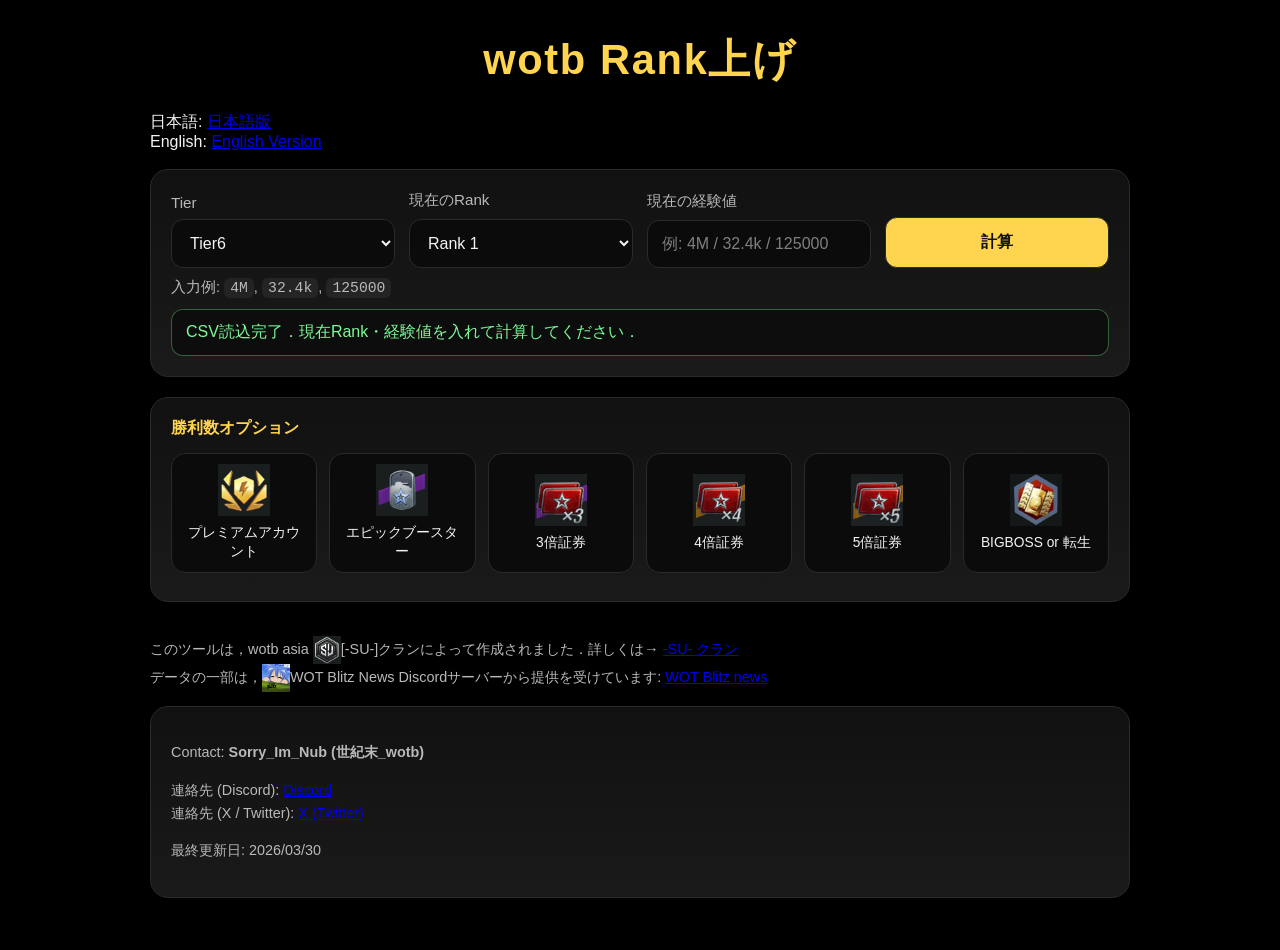
<file: index.html>
<!DOCTYPE html>
<html lang="ja">
<head>
  <meta charset="UTF-8" />
  <meta name="viewport" content="width=device-width, initial-scale=1.0" />
  <title>wotb Rank上げ</title>
  <style>
    :root {
      --bg: #000000;
      --panel: #111111;
      --panel-2: #1a1a1a;
      --text: #f4f4f4;
      --sub: #b9b9b9;
      --accent: #ffd54f;
      --border: #2a2a2a;
      --good: #7CFC98;
      --bad: #ff8a80;
    }

    * { box-sizing: border-box; }

    body {
      margin: 0;
      font-family: "Segoe UI", "Hiragino Sans", "Yu Gothic UI", sans-serif;
      background: var(--bg);
      color: var(--text);
      min-height: 100vh;
      padding: 32px 16px;
    }

    .container {
      max-width: 980px;
      margin: 0 auto;
    }

    h1 {
      text-align: center;
      margin: 0 0 24px;
      font-size: clamp(1.8rem, 4vw, 2.6rem);
      color: var(--accent);
      letter-spacing: 0.04em;
    }

    .card {
      background: linear-gradient(180deg, var(--panel), var(--panel-2));
      border: 1px solid var(--border);
      border-radius: 18px;
      padding: 20px;
      box-shadow: 0 10px 30px rgba(0,0,0,0.35);
      margin-bottom: 20px;
    }

    .controls {
      display: grid;
      grid-template-columns: repeat(auto-fit, minmax(220px, 1fr));
      gap: 14px;
      align-items: end;
    }

    label {
      display: block;
      margin-bottom: 8px;
      color: var(--sub);
      font-size: 0.95rem;
    }

    select, input, button {
      width: 100%;
      border-radius: 12px;
      border: 1px solid var(--border);
      background: #0b0b0b;
      color: var(--text);
      padding: 14px;
      font-size: 1rem;
    }

    input::placeholder { color: #7f7f7f; }

    button {
      background: var(--accent);
      color: #111;
      font-weight: 700;
      cursor: pointer;
      transition: transform 0.12s ease, opacity 0.12s ease;
    }

    button:hover {
      transform: translateY(-1px);
      opacity: 0.95;
    }

    .hint {
      margin-top: 10px;
      color: var(--sub);
      font-size: 0.92rem;
    }

    .status {
      margin-top: 12px;
      padding: 12px 14px;
      border-radius: 12px;
      background: #0d0d0d;
      border: 1px solid var(--border);
      white-space: pre-wrap;
    }

    .status.good {
      border-color: rgba(124, 252, 152, 0.35);
      color: var(--good);
    }

    .status.bad {
      border-color: rgba(255, 138, 128, 0.35);
      color: var(--bad);
    }

    .result-grid {
      display: grid;
      grid-template-columns: repeat(auto-fit, minmax(280px, 1fr));
      gap: 14px;
    }

    .option-panel {
      margin-bottom: 20px;
    }

    .option-title {
      font-size: 1rem;
      font-weight: 700;
      color: var(--accent);
      margin-bottom: 14px;
    }

    .option-grid {
      display: grid;
      grid-template-columns: repeat(6, minmax(0, 1fr));
      gap: 12px;
    }

    .option-tile input {
      display: none;
    }

    .option-box {
      border: 1px solid var(--border);
      border-radius: 14px;
      background: #0b0b0b;
      padding: 10px;
      min-height: 120px;
      display: flex;
      flex-direction: column;
      align-items: center;
      justify-content: center;
      gap: 8px;
      cursor: pointer;
      transition: transform 0.12s ease, border-color 0.12s ease, box-shadow 0.12s ease;
      position: relative;
    }

    .option-box:hover {
      transform: translateY(-1px);
      border-color: #5a5a5a;
    }

    .option-tile input:checked + .option-box {
      border-color: var(--accent);
      box-shadow: 0 0 0 2px rgba(255, 213, 79, 0.18);
    }

    .option-tile input:checked + .option-box::after {
      content: '✓';
      position: absolute;
      top: 8px;
      right: 10px;
      color: var(--accent);
      font-weight: 700;
      font-size: 1rem;
    }

    .option-image {
      width: 52px;
      height: 52px;
      object-fit: contain;
    }

    .option-text {
      font-size: 0.86rem;
      text-align: center;
      line-height: 1.35;
      color: var(--text);
    }

    @media (max-width: 720px) {
      .option-grid {
        grid-template-columns: repeat(3, minmax(0, 1fr));
      }
    }

    .rank-box {
      border: 1px solid var(--border);
      border-radius: 16px;
      padding: 16px;
      background: rgba(255,255,255,0.02);
    }

    .rank-title {
      font-size: 1.2rem;
      font-weight: 700;
      color: var(--accent);
      margin-bottom: 10px;
      display: flex;
      align-items: center;
      gap: 8px;
    }

    .emoji-like {
      width: 28px;
      height: 28px;
      object-fit: contain;
      vertical-align: middle;
    }

    .line {
      margin: 8px 0;
      line-height: 1.55;
    }

    .muted {
      color: var(--sub);
    }

    .footer-note {
      color: var(--sub);
      font-size: 0.9rem;
      margin-top: 14px;
      line-height: 1.6;
    }

    .badge-list {
      margin: 10px 0 0;
      padding-left: 18px;
    }

    .badge-list li { margin: 6px 0; }

    code {
      background: rgba(255,255,255,0.06);
      padding: 2px 6px;
      border-radius: 6px;
    }
  </style>
</head>
<body>
  <div class="container">
    <h1>wotb Rank上げ</h1>
    <div class="footer">
      日本語: <a href="https://sorryimnub.github.io/WotbRankExpAndCreditCalculator/" target="_blank" > 日本語版 </a><br>
      English: <a href="https://sorryimnub.github.io/WotbRankExpAndCreditCalculator/english"> English Version </a><br>
      <br>
    </div>

    <div class="card">
      <div class="controls">
        <div>
          <label for="tierSelect">Tier</label>
          <select id="tierSelect">
            <option value="6">Tier6</option>
            <option value="7">Tier7</option>
            <option value="8">Tier8</option>
            <option value="9">Tier9</option>
            <option value="10">Tier10</option>
          </select>
        </div>

        <div>
          <label for="currentRank">現在のRank</label>
          <select id="currentRank"></select>
        </div>

        <div>
          <label for="currentExp">現在の経験値</label>
          <input id="currentExp" type="text" placeholder="例: 4M / 32.4k / 125000" />
        </div>

        <div>
          <button id="calcBtn">計算</button>
        </div>
      </div>

      <div class="hint">
        入力例: <code>4M</code>, <code>32.4k</code>, <code>125000</code><br>
      </div>

      <div id="status" class="status">CSV読込待機中...</div>
    </div>

    <div id="optionPanel" class="card option-panel">
      <div class="option-title">勝利数オプション</div>
      <div class="option-grid">
        <label class="option-tile">
          <input type="checkbox" id="optPremium">
          <div class="option-box">
            <img src="images/premium.jpg" class="option-image" alt="プレミアムアカウント">
            <span class="option-text">プレミアムアカウント</span>
          </div>
        </label>

        <label class="option-tile">
          <input type="checkbox" id="optEpic">
          <div class="option-box">
            <img src="images/epic_booster.jpg" class="option-image" alt="エピック戦闘EXPブースター">
            <span class="option-text">エピックブースター</span>
          </div>
        </label>

        <label class="option-tile voucher-tile">
          <input type="checkbox" id="optX3">
          <div class="option-box">
            <img src="images/x3.jpg" class="option-image" alt="3倍証券">
            <span class="option-text">3倍証券</span>
          </div>
        </label>

        <label class="option-tile voucher-tile">
          <input type="checkbox" id="optX4">
          <div class="option-box">
            <img src="images/x4.jpg" class="option-image" alt="4倍証券">
            <span class="option-text">4倍証券</span>
          </div>
        </label>

        <label class="option-tile voucher-tile">
          <input type="checkbox" id="optX5">
          <div class="option-box">
            <img src="images/x5.jpg" class="option-image" alt="5倍証券">
            <span class="option-text">5倍証券</span>
          </div>
        </label>

        <label class="option-tile">
          <input type="checkbox" id="optBoss">
          <div class="option-box">
            <img src="images/bigboss.jpg" class="option-image" alt="BIGBOSS or 転生">
            <span class="option-text">BIGBOSS or 転生</span>
          </div>
        </label>
      </div>
    </div>

    <div id="results" class="result-grid"></div>

    <div class="fcard footer-note">
      このツールは，wotb asia <img src="images/fk.jpg" class="emoji-like">[-SU-]クランによって作成されました．詳しくは→ <a href="https://sorryimnub.github.io/WorldOfTanksBlitz_SUclan_requirements/" target="_blank" > -SU- クラン </a><br>
      データの一部は，<img src="images/wotbnews.png" class="emoji-like">WOT Blitz News Discordサーバーから提供を受けています: <a href="https://discord.gg/WHdER7ZPAD" target="_blank" > WOT Blitz news </a><br>
    </div>

    <div class="card footer-note">
      <p>Contact: <strong>Sorry_Im_Nub (世紀末_wotb) </strong></p>
      <p>
        連絡先 (Discord): <a href="https://discord.gg/mdaRVA63YT" target="_blank">Discord</a><br>
        連絡先 (X / Twitter): <a href="https://x.com/EoC_wotb" target="_blank">X (Twitter)</a>
      </p>
      <p>最終更新日: 2026/03/30</p>
    </div>
  </div>

  <script>
    const CSV_URLS = {
      6: './csv/tier6.csv',
      7: './csv/tier7.csv',
      8: './csv/Tier8.csv',
      9: './csv/tier9.csv',
      10: './csv/Tier10.csv'
    };

    const TARGET_RANKS = [10, 15, 20, 25, 30, 35, 40, 45, 50];
    const BADGE_ORDER = ['M', '1', '2', '3'];
    const BADGE_LABEL = {
      M: 'Mバッジ',
      '1': '1バッジ',
      '2': '2バッジ',
      '3': '3バッジ'
    };

    const OPTION_IDS = ['optPremium', 'optEpic', 'optX3', 'optX4', 'optX5', 'optBoss'];
    let lastCalculation = null;

    const csvCache = {};

    const statusEl = document.getElementById('status');
    const resultsEl = document.getElementById('results');
    const calcBtn = document.getElementById('calcBtn');
    const tierSelect = document.getElementById('tierSelect');
    const currentExpInput = document.getElementById('currentExp');
    const currentRankSelect = document.getElementById('currentRank');
    const optionElements = {
      premium: document.getElementById('optPremium'),
      epic: document.getElementById('optEpic'),
      x3: document.getElementById('optX3'),
      x4: document.getElementById('optX4'),
      x5: document.getElementById('optX5'),
      boss: document.getElementById('optBoss')
    };

    function setStatus(message, type = '') {
      statusEl.textContent = message;
      statusEl.className = `status ${type}`.trim();
    }

    function parseNumberInput(raw) {
      if (!raw || !raw.trim()) return NaN;
      const value = raw.trim().replace(/,/g, '').toLowerCase();
      const match = value.match(/^([0-9]+(?:\.[0-9]+)?)([mk])?$/);
      if (!match) return NaN;

      const num = Number(match[1]);
      const suffix = match[2];
      if (suffix === 'm') return Math.round(num * 1_000_000);
      if (suffix === 'k') return Math.round(num * 1_000);
      return Math.round(num);
    }

    function parseCSV(text) {
      const lines = text.trim().split(/\r?\n/).filter(Boolean);
      if (!lines.length) return [];

      const headers = lines[0].split(',').map(h => h.trim());
      return lines.slice(1).map(line => {
        const cols = line.split(',');
        const row = {};
        headers.forEach((header, i) => {
          row[header] = (cols[i] ?? '').trim();
        });
        row.rank = Number(row.rank);
        row.exp = Number(row.exp);
        row.exp_sum = Number(row.exp_sum);
        row.credit = Number(row.credit);
        row.credit_sum = Number(row.credit_sum);
        row.budge = row.budge || '';
        return row;
      });
    }

    async function loadTierData(tier) {
      if (csvCache[tier]) return csvCache[tier];
      const url = CSV_URLS[tier];
      if (!url) throw new Error(`Tier${tier} のCSV URLが未設定です．`);

      const response = await fetch(url, { cache: 'no-store' });
      if (!response.ok) {
        throw new Error(`Tier${tier} のCSV取得に失敗しました: ${response.status}`);
      }

      const text = await response.text();
      const data = parseCSV(text);
      csvCache[tier] = data;
      return data;
    }

    function getRankRow(data, rank) {
      return data.find(row => row.rank === rank);
    }

    function getRequiredExp(currentExp, targetRow) {
      return Math.max(0, targetRow.exp_sum - currentExp);
    }

    function getRequiredCredits(currentRank, data, targetRow) {
      const currentRankRow = getRankRow(data, currentRank);
      const currentCreditSum = currentRankRow ? (currentRankRow.credit_sum || 0) : 0;
      const targetCreditSum = targetRow.credit_sum || 0;
      return Math.max(0, targetCreditSum - currentCreditSum);
    }

    

    function parseBudgetCell(cell) {
      if (!cell) return null;
      const match = String(cell).match(/^([M123])_(\d+)$/);
      if (!match) return null;
      return { badge: match[1], count: Number(match[2]) };
    }

    function getBadgeRequirement(targetRow) {
      const parsed = parseBudgetCell(targetRow.budge);
      if (!parsed) return null;

      const needMap = { M: 0, '1': 0, '2': 0, '3': 0 };
      needMap[parsed.badge] = parsed.count;
      return needMap;
    }

    function formatNumber(num) {
      return new Intl.NumberFormat('ja-JP').format(Math.round(num));
    }

    function getExpPerWin() {
      let expPerWin = optionElements.boss.checked ? 1400 : 700;
      if (optionElements.premium.checked) expPerWin *= 1.5;
      if (optionElements.epic.checked) expPerWin *= 1.9;
      if (optionElements.x3.checked) expPerWin *= 3;
      if (optionElements.x4.checked) expPerWin *= 4;
      if (optionElements.x5.checked) expPerWin *= 5;
      return expPerWin;
    }

    function getWinsNeeded(requiredExp) {
      if (requiredExp <= 0) return 0;
      return Math.ceil(requiredExp / getExpPerWin());
    }

    function buildRankCard(rank, requiredExp, requiredCredits, badgeRequirement) {
      const badgeHtml = badgeRequirement
        ? `
          <div class="line"><strong>必要バッジ数</strong></div>
          <div style="display:flex; gap:12px; flex-wrap:wrap; margin-top:8px;">
            ${BADGE_ORDER
              .filter(key => badgeRequirement[key] > 0)
              .map(key => `
                <div style="display:flex; align-items:center; gap:4px;">
                  <img src="images/${key}.jpg" class="emoji-like">
                  <span style="font-weight:600;">×${formatNumber(badgeRequirement[key])}</span>
                </div>
              `).join('')}
          </div>
        `
        : '';

      const winsNeeded = getWinsNeeded(requiredExp);

      return `
        <div class="rank-box">
          <div class="rank-title">
            <img src="images/${rank}.jpg" class="emoji-like">
            Rank ${rank}
          </div>
          <div class="line">必要残EXP: <img src="images/exp.jpg" class="emoji-like"><strong>${formatNumber(requiredExp)}</strong></div>
          <div class="line">必要残クレジット: <img src="images/credit.jpg" class="emoji-like"><strong>${formatNumber(requiredCredits)}</strong></div>
          <div class="line">あと <strong>${formatNumber(winsNeeded)}</strong> 勝</div>
          ${badgeHtml}
        </div>
      `;
    }

    function renderResults(data, safeExp, tier, currentRank) {
      const html = TARGET_RANKS.map(rank => {
        const row = getRankRow(data, rank);
        if (!row) {
          return `
            <div class="rank-box">
              <div class="rank-title">
                <img src="images/${rank}.jpg" class="emoji-like">
                Rank ${rank}
              </div>
              <div class="line muted">データがありません．</div>
            </div>
          `;
        }

        const requiredExp = getRequiredExp(safeExp, row);
        const requiredCredits = getRequiredCredits(currentRank, data, row);
        const badgeRequirement = getBadgeRequirement(row);

        return buildRankCard(rank, requiredExp, requiredCredits, badgeRequirement);
      }).join('');

      resultsEl.innerHTML = html;
      setStatus(`Tier${tier} のCSVを読み込みました．現在Rank ${currentRank} / 現在経験値 ${formatNumber(safeExp)} で計算済みです．1勝あたりEXP: ${formatNumber(getExpPerWin())}`, 'good');
    }

    async function calculate() {
      const tier = Number(tierSelect.value);
      const currentRank = Number(currentRankSelect.value);
      const currentExp = parseNumberInput(currentExpInput.value);

      if (Number.isNaN(currentExp) || currentExp < 0) {
        setStatus('経験値の入力形式が不正です．全角は使用できません．例: 4M / 32.4k / 125000', 'bad');
        resultsEl.innerHTML = '';
        lastCalculation = null;
        return;
      }

      setStatus('計算中...', '');

      try {
        const data = await loadTierData(tier);
        const maxExp = Math.max(...data.map(row => row.exp_sum || 0));
        const safeExp = currentExp;
      lastCalculation = { data, safeExp, tier, currentRank };
      renderResults(data, safeExp, tier, currentRank);
      } catch (error) {
        console.error(error);
        setStatus(`エラー: ${error.message}`, 'bad');
        resultsEl.innerHTML = '';
        lastCalculation = null;
      }
    }

    function handleVoucherToggle(changedId) {
      if (!['optX3', 'optX4', 'optX5'].includes(changedId)) return;
      if (!document.getElementById(changedId).checked) return;
      ['optX3', 'optX4', 'optX5'].forEach(id => {
        if (id !== changedId) document.getElementById(id).checked = false;
      });
    }

    function populateCurrentRankOptions() {
      currentRankSelect.innerHTML = Array.from({ length: 50 }, (_, i) => {
        const rank = i + 1;
        const selected = rank === 1 ? 'selected' : '';
        return `<option value="${rank}" ${selected}>Rank ${rank}</option>`;
      }).join('');
    }

populateCurrentRankOptions();

    OPTION_IDS.forEach(id => {
      const el = document.getElementById(id);
      el.addEventListener('change', () => {
        handleVoucherToggle(id);
        if (lastCalculation) {
          renderResults(
            lastCalculation.data,
            lastCalculation.safeExp,
            lastCalculation.tier,
            lastCalculation.currentRank
          );
        }
      });
    });

    calcBtn.addEventListener('click', calculate);
    currentExpInput.addEventListener('keydown', (e) => {
      if (e.key === 'Enter') calculate();
    });

    loadTierData(Number(tierSelect.value))
      .then(() => setStatus('CSV読込完了．現在Rank・経験値を入れて計算してください．', 'good'))
      .catch(err => setStatus(`初期読込エラー: ${err.message}`, 'bad'));
  </script>
</body>
</html>
</file>
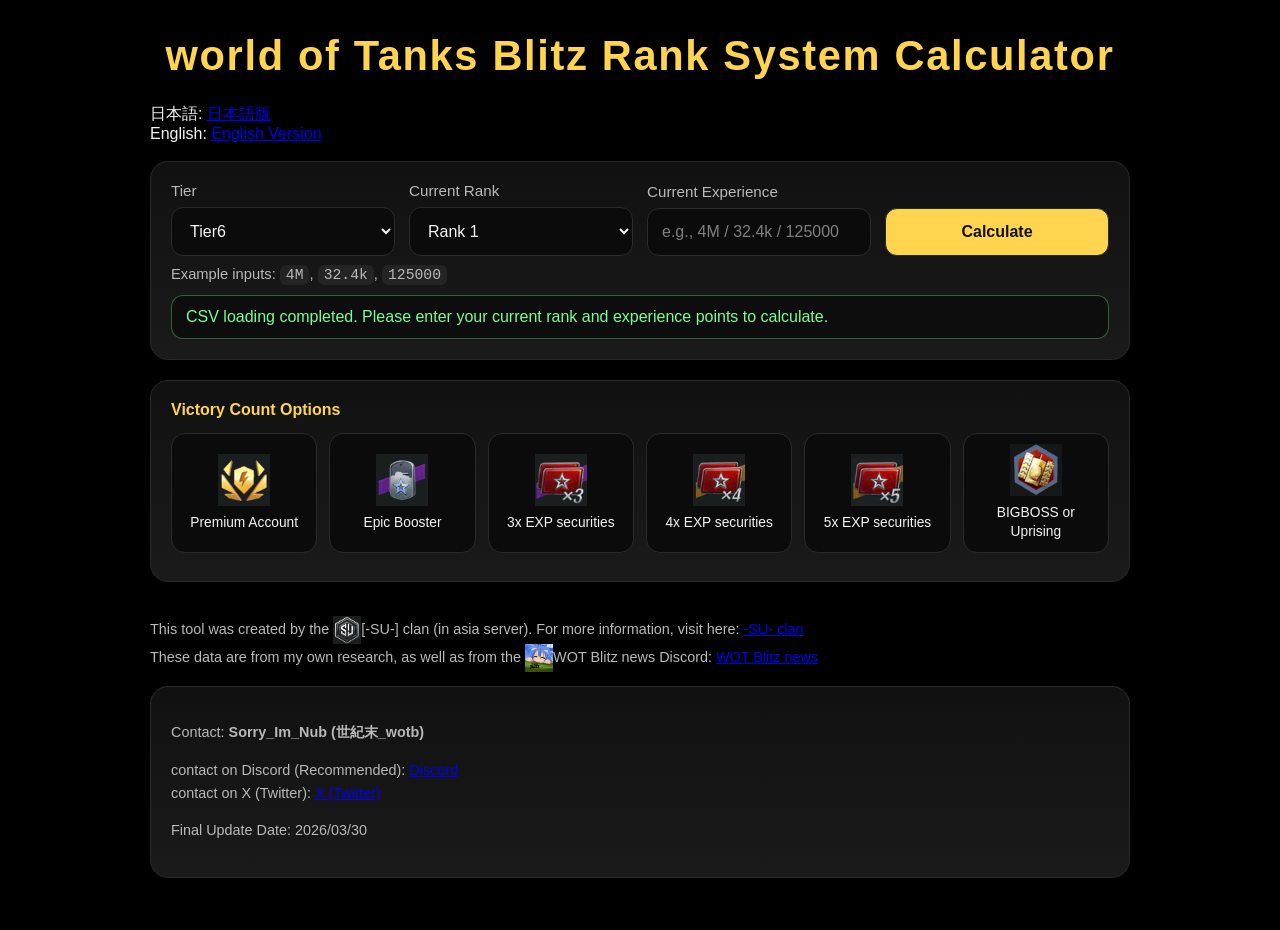
<file: english/index.html>
<!DOCTYPE html>
<html lang="en">
<head>
  <meta charset="UTF-8" />
  <meta name="viewport" content="width=device-width, initial-scale=1.0" />
  <title>world of Tanks Blitz Rank System Calculator</title>
  <style>
    :root {
      --bg: #000000;
      --panel: #111111;
      --panel-2: #1a1a1a;
      --text: #f4f4f4;
      --sub: #b9b9b9;
      --accent: #ffd54f;
      --border: #2a2a2a;
      --good: #7CFC98;
      --bad: #ff8a80;
    }

    * { box-sizing: border-box; }

    body {
      margin: 0;
      font-family: "Segoe UI", "Hiragino Sans", "Yu Gothic UI", sans-serif;
      background: var(--bg);
      color: var(--text);
      min-height: 100vh;
      padding: 32px 16px;
    }

    .container {
      max-width: 980px;
      margin: 0 auto;
    }

    h1 {
      text-align: center;
      margin: 0 0 24px;
      font-size: clamp(1.8rem, 4vw, 2.6rem);
      color: var(--accent);
      letter-spacing: 0.04em;
    }

    .card {
      background: linear-gradient(180deg, var(--panel), var(--panel-2));
      border: 1px solid var(--border);
      border-radius: 18px;
      padding: 20px;
      box-shadow: 0 10px 30px rgba(0,0,0,0.35);
      margin-bottom: 20px;
    }

    .controls {
      display: grid;
      grid-template-columns: repeat(auto-fit, minmax(220px, 1fr));
      gap: 14px;
      align-items: end;
    }

    label {
      display: block;
      margin-bottom: 8px;
      color: var(--sub);
      font-size: 0.95rem;
    }

    select, input, button {
      width: 100%;
      border-radius: 12px;
      border: 1px solid var(--border);
      background: #0b0b0b;
      color: var(--text);
      padding: 14px;
      font-size: 1rem;
    }

    input::placeholder { color: #7f7f7f; }

    button {
      background: var(--accent);
      color: #111;
      font-weight: 700;
      cursor: pointer;
      transition: transform 0.12s ease, opacity 0.12s ease;
    }

    button:hover {
      transform: translateY(-1px);
      opacity: 0.95;
    }

    .hint {
      margin-top: 10px;
      color: var(--sub);
      font-size: 0.92rem;
    }

    .status {
      margin-top: 12px;
      padding: 12px 14px;
      border-radius: 12px;
      background: #0d0d0d;
      border: 1px solid var(--border);
      white-space: pre-wrap;
    }

    .status.good {
      border-color: rgba(124, 252, 152, 0.35);
      color: var(--good);
    }

    .status.bad {
      border-color: rgba(255, 138, 128, 0.35);
      color: var(--bad);
    }

    .result-grid {
      display: grid;
      grid-template-columns: repeat(auto-fit, minmax(280px, 1fr));
      gap: 14px;
    }

    .option-panel {
      margin-bottom: 20px;
    }

    .option-title {
      font-size: 1rem;
      font-weight: 700;
      color: var(--accent);
      margin-bottom: 14px;
    }

    .option-grid {
      display: grid;
      grid-template-columns: repeat(6, minmax(0, 1fr));
      gap: 12px;
    }

    .option-tile input {
      display: none;
    }

    .option-box {
      border: 1px solid var(--border);
      border-radius: 14px;
      background: #0b0b0b;
      padding: 10px;
      min-height: 120px;
      display: flex;
      flex-direction: column;
      align-items: center;
      justify-content: center;
      gap: 8px;
      cursor: pointer;
      transition: transform 0.12s ease, border-color 0.12s ease, box-shadow 0.12s ease;
      position: relative;
    }

    .option-box:hover {
      transform: translateY(-1px);
      border-color: #5a5a5a;
    }

    .option-tile input:checked + .option-box {
      border-color: var(--accent);
      box-shadow: 0 0 0 2px rgba(255, 213, 79, 0.18);
    }

    .option-tile input:checked + .option-box::after {
      content: '✓';
      position: absolute;
      top: 8px;
      right: 10px;
      color: var(--accent);
      font-weight: 700;
      font-size: 1rem;
    }

    .option-image {
      width: 52px;
      height: 52px;
      object-fit: contain;
    }

    .option-text {
      font-size: 0.86rem;
      text-align: center;
      line-height: 1.35;
      color: var(--text);
    }

    @media (max-width: 720px) {
      .option-grid {
        grid-template-columns: repeat(3, minmax(0, 1fr));
      }
    }

    .rank-box {
      border: 1px solid var(--border);
      border-radius: 16px;
      padding: 16px;
      background: rgba(255,255,255,0.02);
    }

    .rank-title {
      font-size: 1.2rem;
      font-weight: 700;
      color: var(--accent);
      margin-bottom: 10px;
      display: flex;
      align-items: center;
      gap: 8px;
    }

    .emoji-like {
      width: 28px;
      height: 28px;
      object-fit: contain;
      vertical-align: middle;
    }

    .line {
      margin: 8px 0;
      line-height: 1.55;
    }

    .muted {
      color: var(--sub);
    }

    .footer-note {
      color: var(--sub);
      font-size: 0.9rem;
      margin-top: 14px;
      line-height: 1.6;
    }

    .badge-list {
      margin: 10px 0 0;
      padding-left: 18px;
    }

    .badge-list li { margin: 6px 0; }

    code {
      background: rgba(255,255,255,0.06);
      padding: 2px 6px;
      border-radius: 6px;
    }
  </style>
</head>
<body>
  <div class="container">
    <h1>world of Tanks Blitz Rank System Calculator</h1>
    <div class="footer">
      日本語: <a href="https://sorryimnub.github.io/WotbRankExpAndCreditCalculator/" target="_blank" > 日本語版 </a><br>
      English: <a href="https://sorryimnub.github.io/WotbRankExpAndCreditCalculator/english"> English Version </a><br>
      <br>
    </div>

    <div class="card">
      <div class="controls">
        <div>
          <label for="tierSelect">Tier</label>
          <select id="tierSelect">
            <option value="6">Tier6</option>
            <option value="7">Tier7</option>
            <option value="8">Tier8</option>
            <option value="9">Tier9</option>
            <option value="10">Tier10</option>
          </select>
        </div>

        <div>
          <label for="currentRank">Current Rank</label>
          <select id="currentRank"></select>
        </div>

        <div>
          <label for="currentExp">Current Experience</label>
          <input id="currentExp" type="text" placeholder="e.g., 4M / 32.4k / 125000" />
        </div>

        <div>
          <button id="calcBtn">Calculate</button>
        </div>
      </div>

      <div class="hint">
        Example inputs: <code>4M</code>, <code>32.4k</code>, <code>125000</code><br>
      </div>

      <div id="status" class="status">CSV reading...</div>
    </div>

    <div id="optionPanel" class="card option-panel">
      <div class="option-title">Victory Count Options</div>
      <div class="option-grid">
        <label class="option-tile">
          <input type="checkbox" id="optPremium">
          <div class="option-box">
            <img src="../images/premium.jpg" class="option-image" alt="Premium Account">
            <span class="option-text">Premium Account</span>
          </div>
        </label>

        <label class="option-tile">
          <input type="checkbox" id="optEpic">
          <div class="option-box">
            <img src="../images/epic_booster.jpg" class="option-image" alt="Epic Battle EXP Booster">
            <span class="option-text">Epic Booster</span>
          </div>
        </label>

        <label class="option-tile voucher-tile">
          <input type="checkbox" id="optX3">
          <div class="option-box">
            <img src="../images/x3.jpg" class="option-image" alt="3x EXP securities">
            <span class="option-text">3x EXP securities</span>
          </div>
        </label>

        <label class="option-tile voucher-tile">
          <input type="checkbox" id="optX4">
          <div class="option-box">
            <img src="../images/x4.jpg" class="option-image" alt="4x EXP securities">
            <span class="option-text">4x EXP securities</span>
          </div>
        </label>

        <label class="option-tile voucher-tile">
          <input type="checkbox" id="optX5">
          <div class="option-box">
            <img src="../images/x5.jpg" class="option-image" alt="5x EXP securities">
            <span class="option-text">5x EXP securities</span>
          </div>
        </label>

        <label class="option-tile">
          <input type="checkbox" id="optBoss">
          <div class="option-box">
            <img src="../images/bigboss.jpg" class="option-image" alt="BIGBOSS or Uprising">
            <span class="option-text">BIGBOSS or Uprising</span>
          </div>
        </label>
      </div>
    </div>

    <div id="results" class="result-grid"></div>

    <div class="fcard footer-note">
      This tool was created by the <img src="../images/fk.jpg" class="emoji-like">[-SU-] clan (in asia server). For more information, visit here: <a href="https://sorryimnub.github.io/WorldOfTanksBlitz_SUclan_requirements/" target="_blank" > -SU- clan </a><br>
      These data are from my own research, as well as from the <img src="../images/wotbnews.png" class="emoji-like">WOT Blitz news Discord: <a href="https://discord.gg/WHdER7ZPAD" target="_blank" > WOT Blitz news </a><br>
    </div>

    <div class="card footer-note">
      <p>Contact: <strong>Sorry_Im_Nub (世紀末_wotb) </strong></p>
      <p>
        contact on Discord (Recommended): <a href="https://discord.gg/mdaRVA63YT" target="_blank">Discord</a><br>
        contact on X (Twitter): <a href="https://x.com/EoC_wotb" target="_blank">X (Twitter)</a>
      </p>
      <p>Final Update Date: 2026/03/30</p>
    </div>
  </div>

  <script>
    const CSV_URLS = {
      6: '../csv/tier6.csv',
      7: '../csv/tier7.csv',
      8: '../csv/Tier8.csv',
      9: '../csv/tier9.csv',
      10: '../csv/Tier10.csv'
    };

    const TARGET_RANKS = [10, 15, 20, 25, 30, 35, 40, 45, 50];
    const BADGE_ORDER = ['M', '1', '2', '3'];
    const BADGE_LABEL = {
      M: 'Mastery',
      '1': '1st Badge',
      '2': '2nd Badge',
      '3': '3rd Badge'
    };

    const OPTION_IDS = ['optPremium', 'optEpic', 'optX3', 'optX4', 'optX5', 'optBoss'];
    let lastCalculation = null;

    const csvCache = {};

    const statusEl = document.getElementById('status');
    const resultsEl = document.getElementById('results');
    const calcBtn = document.getElementById('calcBtn');
    const tierSelect = document.getElementById('tierSelect');
    const currentExpInput = document.getElementById('currentExp');
    const currentRankSelect = document.getElementById('currentRank');
    const optionElements = {
      premium: document.getElementById('optPremium'),
      epic: document.getElementById('optEpic'),
      x3: document.getElementById('optX3'),
      x4: document.getElementById('optX4'),
      x5: document.getElementById('optX5'),
      boss: document.getElementById('optBoss')
    };

    function setStatus(message, type = '') {
      statusEl.textContent = message;
      statusEl.className = `status ${type}`.trim();
    }

    function parseNumberInput(raw) {
      if (!raw || !raw.trim()) return NaN;
      const value = raw.trim().replace(/,/g, '').toLowerCase();
      const match = value.match(/^([0-9]+(?:\.[0-9]+)?)([mk])?$/);
      if (!match) return NaN;

      const num = Number(match[1]);
      const suffix = match[2];
      if (suffix === 'm') return Math.round(num * 1_000_000);
      if (suffix === 'k') return Math.round(num * 1_000);
      return Math.round(num);
    }

    function parseCSV(text) {
      const lines = text.trim().split(/\r?\n/).filter(Boolean);
      if (!lines.length) return [];

      const headers = lines[0].split(',').map(h => h.trim());
      return lines.slice(1).map(line => {
        const cols = line.split(',');
        const row = {};
        headers.forEach((header, i) => {
          row[header] = (cols[i] ?? '').trim();
        });
        row.rank = Number(row.rank);
        row.exp = Number(row.exp);
        row.exp_sum = Number(row.exp_sum);
        row.credit = Number(row.credit);
        row.credit_sum = Number(row.credit_sum);
        row.budge = row.budge || '';
        return row;
      });
    }

    async function loadTierData(tier) {
      if (csvCache[tier]) return csvCache[tier];
      const url = CSV_URLS[tier];
      if (!url) throw new Error(`Tier${tier} CSV URL is not set.`);

      const response = await fetch(url, { cache: 'no-store' });
      if (!response.ok) {
        throw new Error(`Failed to fetch CSV for Tier${tier}: ${response.status}`);
      }

      const text = await response.text();
      const data = parseCSV(text);
      csvCache[tier] = data;
      return data;
    }

    function getRankRow(data, rank) {
      return data.find(row => row.rank === rank);
    }

    function getRequiredExp(currentExp, targetRow) {
      return Math.max(0, targetRow.exp_sum - currentExp);
    }

    function getRequiredCredits(currentRank, data, targetRow) {
      const currentRankRow = getRankRow(data, currentRank);
      const currentCreditSum = currentRankRow ? (currentRankRow.credit_sum || 0) : 0;
      const targetCreditSum = targetRow.credit_sum || 0;
      return Math.max(0, targetCreditSum - currentCreditSum);
    }

    

    function parseBudgetCell(cell) {
      if (!cell) return null;
      const match = String(cell).match(/^([M123])_(\d+)$/);
      if (!match) return null;
      return { badge: match[1], count: Number(match[2]) };
    }

    function getBadgeRequirement(targetRow) {
      const parsed = parseBudgetCell(targetRow.budge);
      if (!parsed) return null;

      const needMap = { M: 0, '1': 0, '2': 0, '3': 0 };
      needMap[parsed.badge] = parsed.count;
      return needMap;
    }

    function formatNumber(num) {
      return new Intl.NumberFormat('ja-JP').format(Math.round(num));
    }

    function getExpPerWin() {
      let expPerWin = optionElements.boss.checked ? 1400 : 700;
      if (optionElements.premium.checked) expPerWin *= 1.5;
      if (optionElements.epic.checked) expPerWin *= 1.9;
      if (optionElements.x3.checked) expPerWin *= 3;
      if (optionElements.x4.checked) expPerWin *= 4;
      if (optionElements.x5.checked) expPerWin *= 5;
      return expPerWin;
    }

    function getWinsNeeded(requiredExp) {
      if (requiredExp <= 0) return 0;
      return Math.ceil(requiredExp / getExpPerWin());
    }

    function buildRankCard(rank, requiredExp, requiredCredits, badgeRequirement) {
      const badgeHtml = badgeRequirement
        ? `
          <div class="line"><strong>Required Badges</strong></div>
          <div style="display:flex; gap:12px; flex-wrap:wrap; margin-top:8px;">
            ${BADGE_ORDER
              .filter(key => badgeRequirement[key] > 0)
              .map(key => `
                <div style="display:flex; align-items:center; gap:4px;">
                  <img src="../images/${key}.jpg" class="emoji-like">
                  <span style="font-weight:600;">×${formatNumber(badgeRequirement[key])}</span>
                </div>
              `).join('')}
          </div>
        `
        : '';

      const winsNeeded = getWinsNeeded(requiredExp);

      return `
        <div class="rank-box">
          <div class="rank-title">
            <img src="../images/${rank}.jpg" class="emoji-like">
            Rank ${rank}
          </div>
          <div class="line">Required Remaining <img src="../images/exp.jpg" class="emoji-like"><strong>: ${formatNumber(requiredExp)}</strong></div>
          <div class="line">Required Remaining <img src="../images/credit.jpg" class="emoji-like"><strong>: ${formatNumber(requiredCredits)}</strong></div>
          <div class="line">Need <strong>${formatNumber(winsNeeded)}</strong> More Wins</div>
          ${badgeHtml}
        </div>
      `;
    }

    function renderResults(data, safeExp, tier, currentRank) {
      const html = TARGET_RANKS.map(rank => {
        const row = getRankRow(data, rank);
        if (!row) {
          return `
            <div class="rank-box">
              <div class="rank-title">
                <img src="../images/${rank}.jpg" class="emoji-like">
                Rank ${rank}
              </div>
              <div class="line muted">No data available.</div>
            </div>
          `;
        }

        const requiredExp = getRequiredExp(safeExp, row);
        const requiredCredits = getRequiredCredits(currentRank, data, row);
        const badgeRequirement = getBadgeRequirement(row);

        return buildRankCard(rank, requiredExp, requiredCredits, badgeRequirement);
      }).join('');

      resultsEl.innerHTML = html;
      setStatus(`Tier${tier} data loaded. Current Rank ${currentRank} / Current EXP ${formatNumber(safeExp)} calculated. EXP per Win: ${formatNumber(getExpPerWin())}`, 'good');
    }

    async function calculate() {
      const tier = Number(tierSelect.value);
      const currentRank = Number(currentRankSelect.value);
      const currentExp = parseNumberInput(currentExpInput.value);

      if (Number.isNaN(currentExp) || currentExp < 0) {
        setStatus('Invalid input for experience points. Full-width characters are not allowed. Example: 4M / 32.4k / 125000', 'bad');
        resultsEl.innerHTML = '';
        lastCalculation = null;
        return;
      }

      setStatus('Calculating...', '');

      try {
        const data = await loadTierData(tier);
        const maxExp = Math.max(...data.map(row => row.exp_sum || 0));
        const safeExp = currentExp;
      lastCalculation = { data, safeExp, tier, currentRank };
      renderResults(data, safeExp, tier, currentRank);
      } catch (error) {
        console.error(error);
        setStatus(`Error: ${error.message}`, 'bad');
        resultsEl.innerHTML = '';
        lastCalculation = null;
      }
    }

    function handleVoucherToggle(changedId) {
      if (!['optX3', 'optX4', 'optX5'].includes(changedId)) return;
      if (!document.getElementById(changedId).checked) return;
      ['optX3', 'optX4', 'optX5'].forEach(id => {
        if (id !== changedId) document.getElementById(id).checked = false;
      });
    }

    function populateCurrentRankOptions() {
      currentRankSelect.innerHTML = Array.from({ length: 50 }, (_, i) => {
        const rank = i + 1;
        const selected = rank === 1 ? 'selected' : '';
        return `<option value="${rank}" ${selected}>Rank ${rank}</option>`;
      }).join('');
    }

populateCurrentRankOptions();

    OPTION_IDS.forEach(id => {
      const el = document.getElementById(id);
      el.addEventListener('change', () => {
        handleVoucherToggle(id);
        if (lastCalculation) {
          renderResults(
            lastCalculation.data,
            lastCalculation.safeExp,
            lastCalculation.tier,
            lastCalculation.currentRank
          );
        }
      });
    });

    calcBtn.addEventListener('click', calculate);
    currentExpInput.addEventListener('keydown', (e) => {
      if (e.key === 'Enter') calculate();
    });

    loadTierData(Number(tierSelect.value))
      .then(() => setStatus('CSV loading completed. Please enter your current rank and experience points to calculate.', 'good'))
      .catch(err => setStatus(`Initial load error: ${err.message}`, 'bad'));
  </script>
</body>
</html>
</file>
